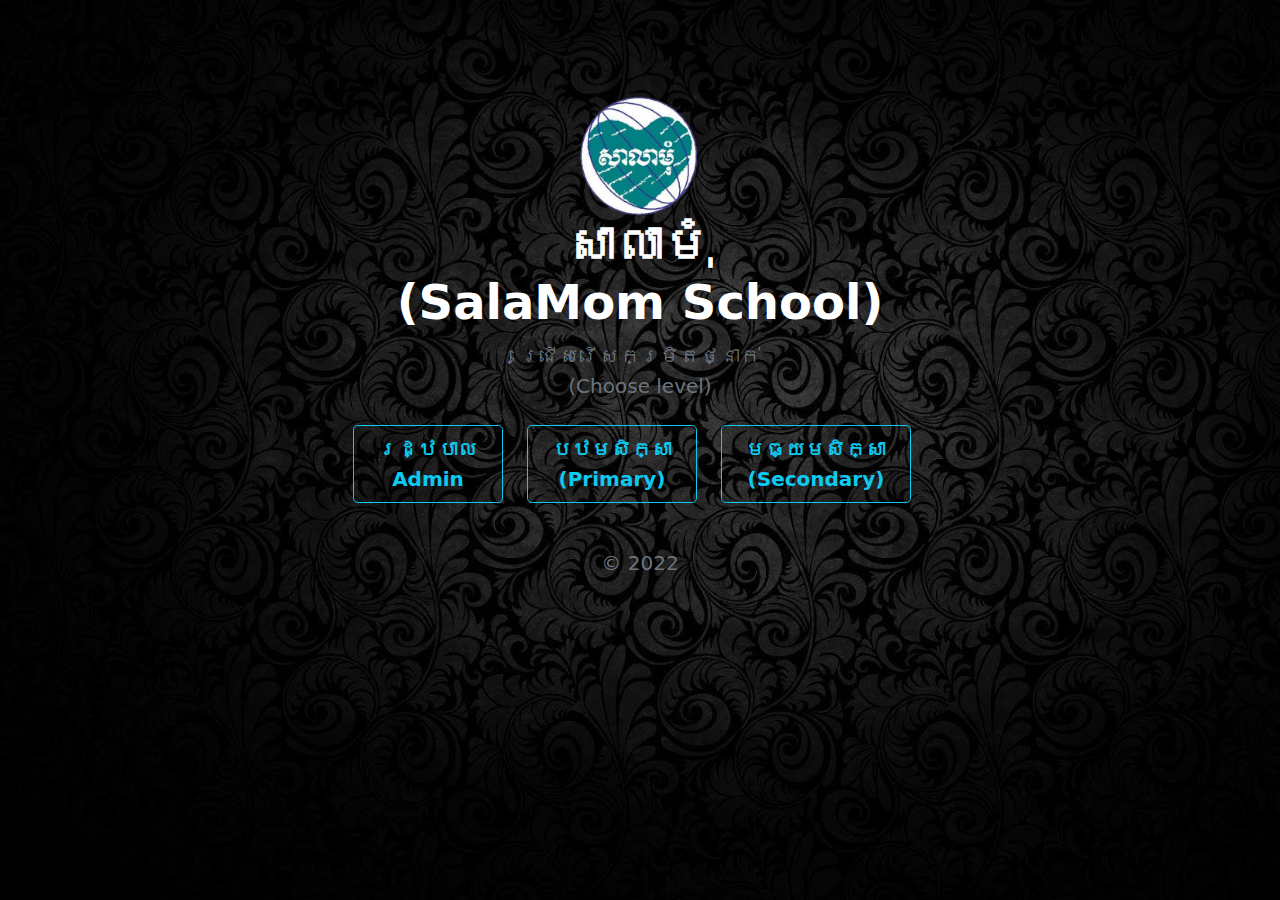
<file: index.html>
<!DOCTYPE html>
<html lang="en" class="bg-dark background">
<head>
    <meta charset="UTF-8">
    <meta http-equiv="X-UA-Compatible" content="IE=edge">
    <meta name="viewport" content="width=device-width, initial-scale=1.0">
    <link rel="shortcut icon" type="image/png" href="./asset/imgs/logo.png">
    <link href="./asset/css/bootstrap.min.css" rel="stylesheet">
    <link href="./asset/css/heroes.css" rel="stylesheet">
    <link rel="stylesheet" href="./asset/css/style.css">
    <title>SalaMOM School System</title>
    <style>
      #cent{
        text-align: center;
      }
       .background{
           height: 100%;
           width: 100%;
           background-size:cover;
           background-image: url(./asset/imgs/background.jpg);

       }
    </style>
</head>
<body class="background">
  <div id="myModal" class="modal mystyle">
    <div class="modal-contentin">
      <main class="text-centerin"> 
          <form name="myForm">
            <img class="mb-4" src="./asset/imgs/logo.png" alt="" width="72" height="72">
            <h1>Please sign in</h1>
        
            <div class="myForm">
              <label for="floatingInput">Username</label>
              <br>
              <input type="email" class="form-controlin" name="Uname">
            </div>
            <div class="myForm">
              <label for="floatingPassword">Password</label>
              <br>
              <input type="password" class="form-controlin" name="Pass">
            </div>
        
            
            <button class="myBtnstyle" type="submit" name="log" onclick="myFunction()">Sign in</button>
            <p class="mt-5 mb-3 text-muted">&copy; 2022</p>
          </form>
        </main>
    </div>
  </div>
    <div class="text-secondary px-4 py-5 text-center">
        <div class="py-5">
          <img src="./asset/imgs/logo.png" width="120" height="120">
          <h1 class="display-5 fw-bold text-white">សាលាមុំ <Br>(SalaMom School)</h1>
          <div class="col-lg-6 mx-auto">
            <p class="fs-5 mb-4">ជ្រើសរើសកម្រិតថ្នាក់ <br>(Choose level)</p>
            <div class="d-grid gap-2 d-sm-flex justify-content-sm-center">
              <a><button onclick="momAdmin()" id="momAdmin" type="button" class="btn btn-outline-info btn-lg px-4 me-sm-3 fw-bold">រដ្ឋបាល<br>Admin</button></a>
              <a href="primary.html"><button type="button" class="btn btn-outline-info btn-lg px-4 me-sm-3 fw-bold">បឋមសិក្សា <br>(Primary)</button></a>
              <a href="secondary.html"><button type="button" class="btn btn-outline-info btn-lg px-4 me-sm-3 fw-bold">មធ្យមសិក្សា <br>(Secondary)</button></a>
            </div>
          </div>
        </div>
        <div>
          <h5 id="cent">&copy; 2022</h5>
        </div>
      </div>
      <script src="./asset/js/admininput.js"></script>
</body>
</html>
</file>
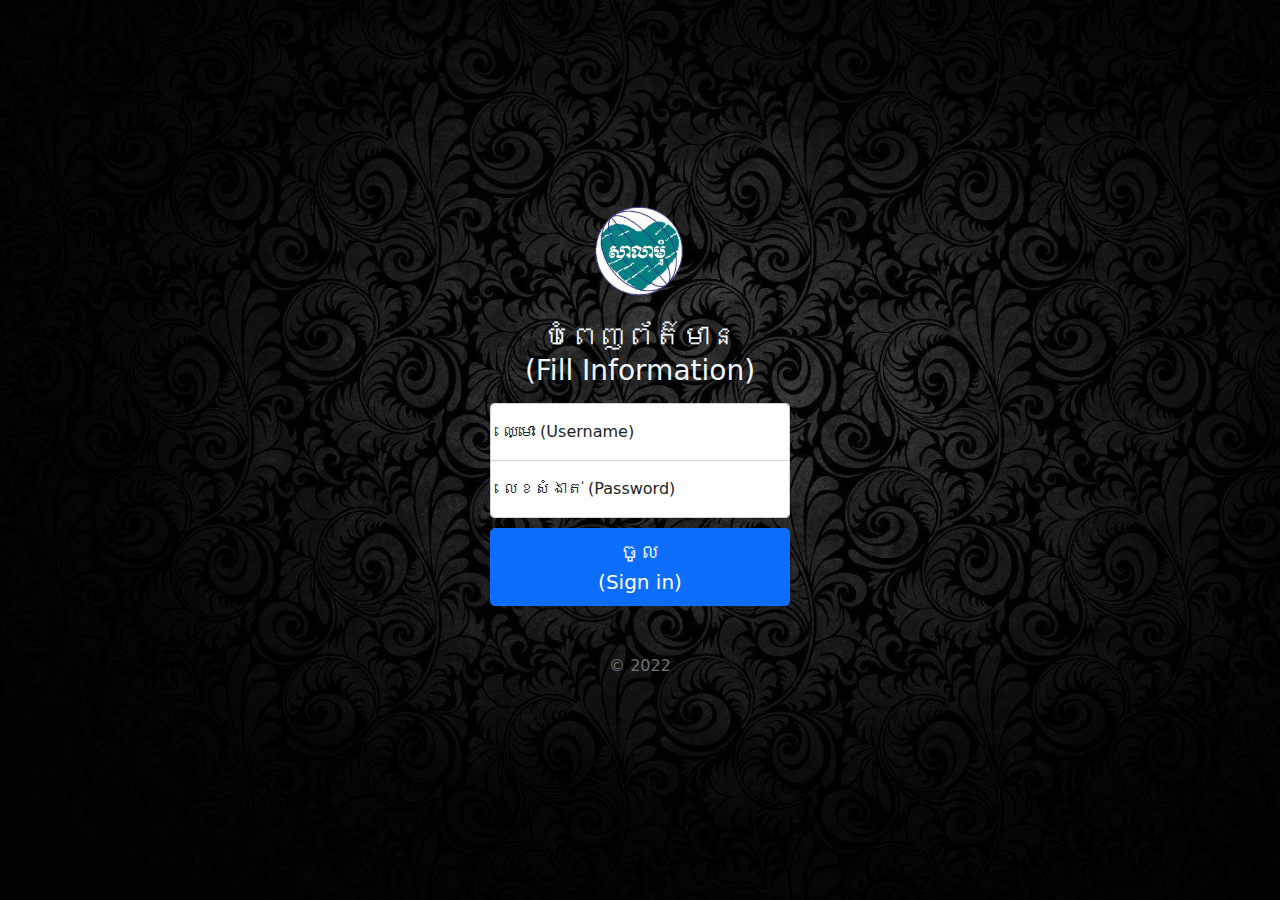
<file: loginadmin.html>
<!doctype html>
<html lang="en" class="body">
  <head>
    <meta charset="utf-8">
    <meta name="viewport" content="width=device-width, initial-scale=1">
    <meta name="description" content="">
    <meta name="author" content="Mark Otto, Jacob Thornton, and Bootstrap contributors">
    <meta name="generator" content="Hugo 0.84.0">
    <title>Admin Sign-in</title>

    <link href="./asset/css/bootstrap.min.css" rel="stylesheet">
    <link href="./asset/css/heroes.css" rel="stylesheet">
    <link href="./asset/css/signin.css" rel="stylesheet">

    <style>
      .bd-placeholder-img {
        font-size: 1.125rem;
        text-anchor: middle;
        -webkit-user-select: none;
        -moz-user-select: none;
        user-select: none;
      }

      @media (min-width: 768px) {
        .bd-placeholder-img-lg {
          font-size: 3.5rem;
        }
      }
      #tex{
        color: aliceblue;
      }
      .background{
           height: 100%;
           width: 100%;
           background-size:cover;
           background-image: url(./asset/imgs/background.jpg);

       }

    </style>

    
    <script>
    </script>
  </head>
  <body class="text-center background">
    
<main class="form-signin body">
  <form name="myForm">
    <img class="mb-4" src="./asset/imgs/logo.png" alt="" width="90" height="90">
    <h1 class="h3 mb-3 fw-normal" id="tex">បំពេញព័ត៌មាន<br>(Fill Information)</h1>

    <div class="form-floating">
      <input type="email" class="form-control" id="floatingInput" placeholder="text" name="Uname">
      <label for="floatingInput">ឈ្មោះ (Username)</label>
    </div>
    <div class="form-floating">
      <input type="password" class="form-control" id="floatingPassword" placeholder="Password" name="Pass">
      <label for="floatingPassword">លេខសំងាត់ (Password)</label>
    </div>

    <button class="w-100 btn btn-lg btn-primary" type="submit" name="log" onclick="myFunction()">ចូល<br>(Sign in)</button>
    
    <p class="mt-5 mb-3 text-muted">&copy; 2022</p>
  </form>
</main>


    
  </body>
  <script src="./asset/js/admininput.js"></script>
</html>
</file>
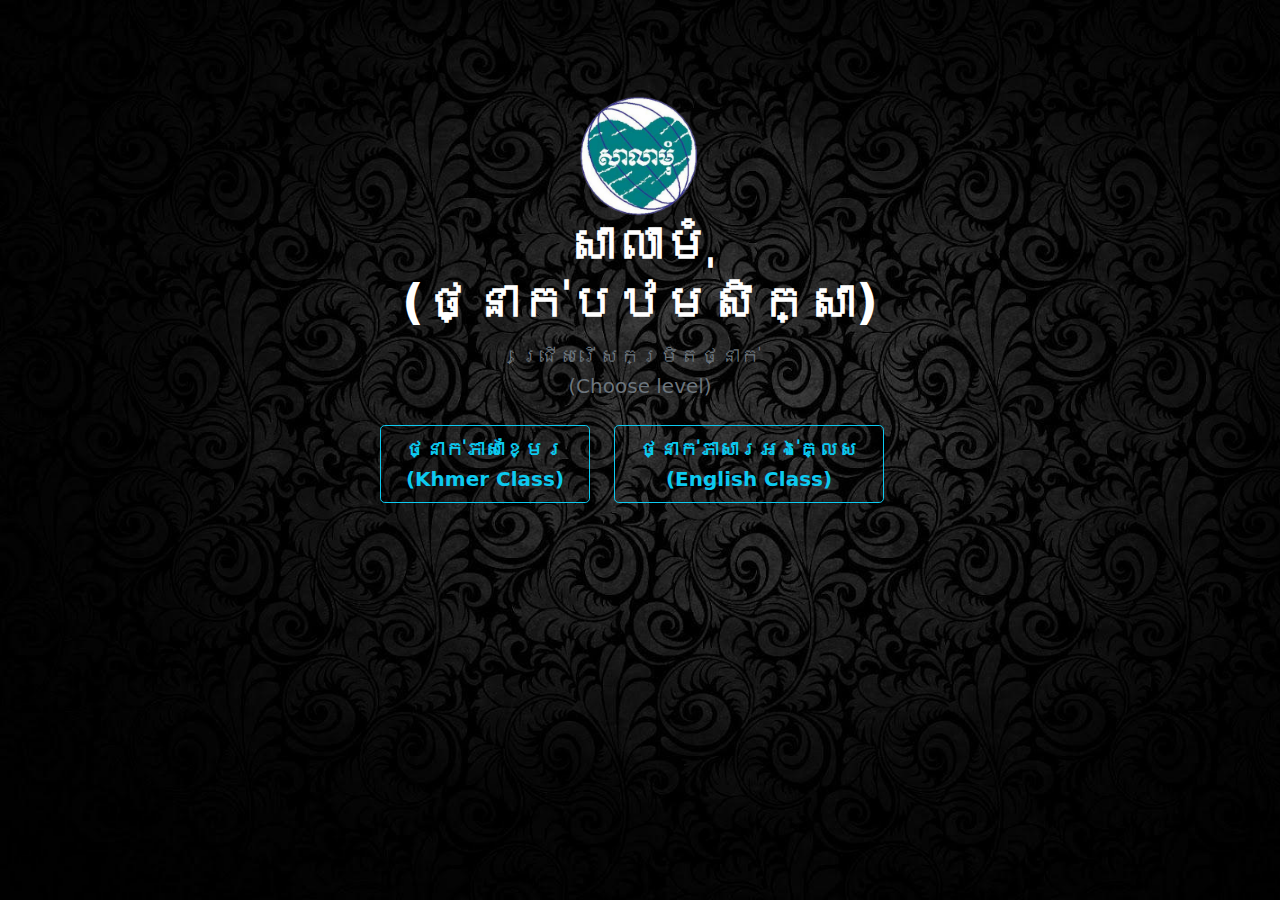
<file: primary.html>
<!DOCTYPE html>
<html lang="en" class="bg-dark background">
<head>
    <meta charset="UTF-8">
    <meta http-equiv="X-UA-Compatible" content="IE=edge">
    <meta name="viewport" content="width=device-width, initial-scale=1.0">
    <link rel="shortcut icon" type="image/png" href="./asset/imgs/logo.png">
    <link href="./asset/css/bootstrap.min.css" rel="stylesheet">
    <link href="./asset/css/heroes.css" rel="stylesheet">
    <link rel="stylesheet" href="./asset/css/style.css">
    <title>Primary Class</title>
    <style>
      #cent{
        text-align: center;
      }
       .background{
           height: 100%;
           width: 100%;
           background-size:cover;
           background-image: url(./asset/imgs/background.jpg);
       }
    </style>
</head>
<body class="background">
  <div id="myModal" class="modal mystyle">
    <div class="modal-contentin">
      <main class="text-centerin"> 
          <form name="myForm">
            <img class="mb-4" src="./asset/imgs/logo.png" alt="" width="72" height="72">
            <h1>Please sign in</h1>
            <div class="myForm">
              <label for="floatingInput">Username</label>
              <br>
              <input type="email" class="form-controlin" name="Uname">
            </div>
            <div class="myForm">
              <label for="floatingPassword">Password</label>
              <br>
              <input type="password" class="form-controlin" name="Pass">
            </div>
            <button class="myBtnstyle" type="submit" name="log" onclick="myPKh()">Sign in</button>
            <p class="mt-5 mb-3 text-muted">&copy; 2022</p>
          </form>
        </main>
      </div>
    </div>
    <div id="myModal2" class="modal2 mystyle">
      <div class="modal-contentin2">
        <main class="text-centerin"> 
            <form name="myForm2">
              <img class="mb-4" src="./asset/imgs/logo.png" alt="" width="72" height="72">
              <h1>Please sign in</h1>
              <div class="myForm2">
                <label for="floatingInput">Username</label>
                <br>
                <input type="email" class="form-controlin" name="Uname2">
              </div>
              <div class="myForm2">
                <label for="floatingPassword">Password</label>
                <br>
                <input type="password" class="form-controlin" name="Pass2">
              </div>
              <button class="myBtnstyle" type="submit" name="log" onclick="myPEn()">Sign in</button>
              <p class="mt-5 mb-3 text-muted">&copy; 2022</p>
            </form>
          </main>
        </div>
      </div>
    <div class=" text-secondary px-4 py-5 text-center">
        <div class="py-5">
          <img src="./asset/imgs/logo.png" width="120" height="120">
          <h1 class="display-5 fw-bold text-white">សាលាមុំ <br>(ថ្នាក់បឋមសិក្សា)</h1>
          <div class="col-lg-6 mx-auto">
            <p class="fs-5 mb-4">ជ្រើសរើសកម្រិតថ្នាក់ <br>(Choose level)</p>
            <div class="d-grid gap-2 d-sm-flex justify-content-sm-center">
              <a><button onclick="pKhmer()" type="button" class="btn btn-outline-info btn-lg px-4 me-sm-3 fw-bold">ថ្នាក់ភាសាខ្មែរ <br>(Khmer Class)</button></a>
              <a><button onclick="pEnglish()" type="button" class="btn btn-outline-info btn-lg px-4 me-sm-3 fw-bold">ថ្នាក់ភាសារអង់គ្លេស <br>(English Class)</button></a>
            </div>
          </div>
        </div>
      </div>
      <script src="./asset/js/pkhmer-user.js"></script>
      <script src="./asset/js/penglish-user.js"></script>
</body>
</html>
</file>
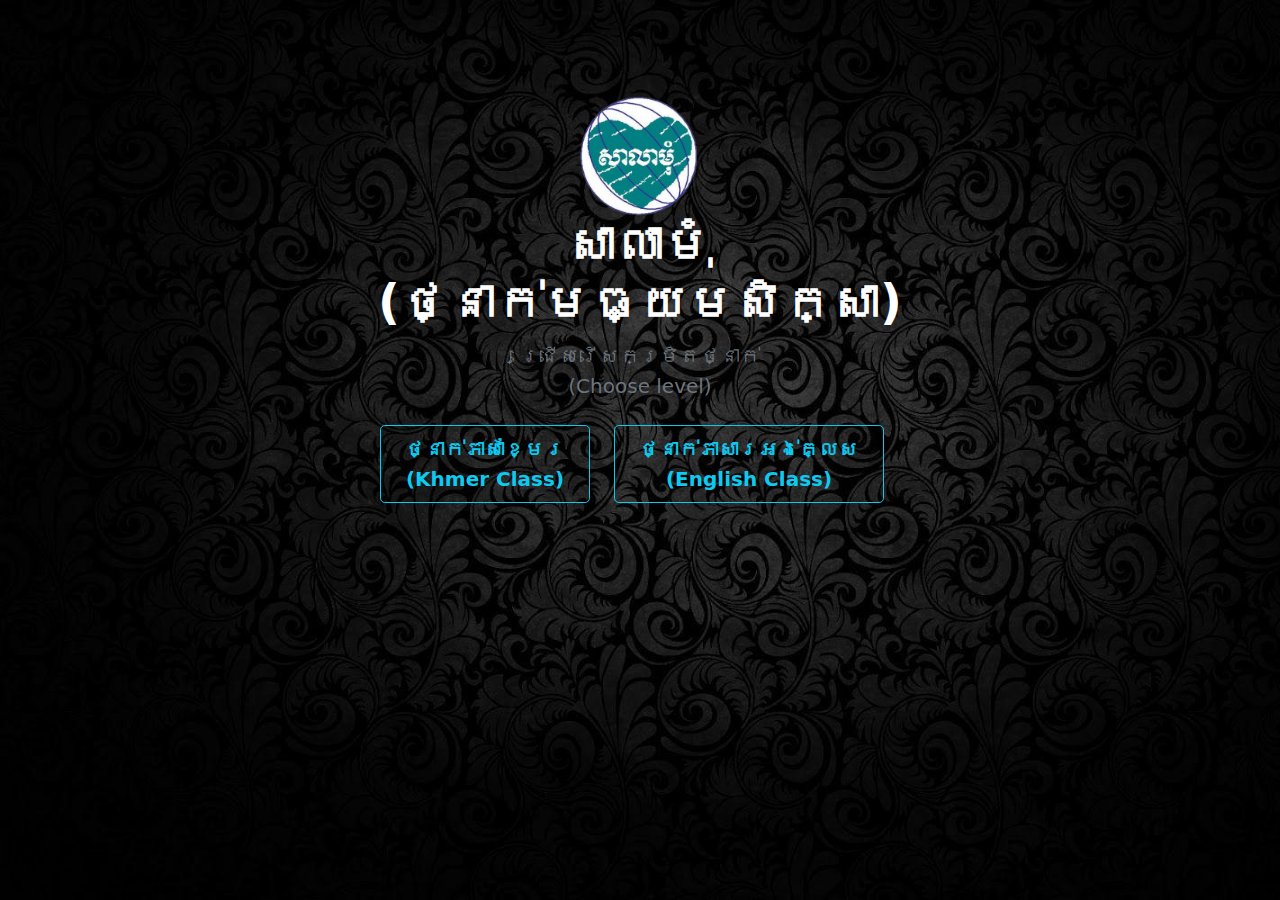
<file: secondary.html>
<!DOCTYPE html>
<html lang="en" class="bg-dark background">
<head>
    <meta charset="UTF-8">
    <meta http-equiv="X-UA-Compatible" content="IE=edge">
    <meta name="viewport" content="width=device-width, initial-scale=1.0">
    <link rel="shortcut icon" type="image/png" href="./asset/imgs/logo.png">
    <link href="./asset/css/bootstrap.min.css" rel="stylesheet">
    <link href="./asset/css/heroes.css" rel="stylesheet">
    <link rel="stylesheet" href="./asset/css/style.css">
    <title>Secondary Class</title>
    <style>
      #cent{
        text-align: center;
      }
       .background{
           height: 100%;
           width: 100%;
           background-size:cover;
           background-image: url(./asset/imgs/background.jpg);
       }
    </style>
</head>
<body class="background">
  <div id="myModal" class="modal mystyle">
    <div class="modal-contentin">
      <main class="text-centerin"> 
          <form name="myForm">
            <img class="mb-4" src="./asset/imgs/logo.png" alt="" width="72" height="72">
            <h1>Please sign in</h1>
            <div class="myForm">
              <label for="floatingInput">Username</label>
              <br>
              <input type="email" class="form-controlin" name="Uname">
            </div>
            <div class="myForm">
              <label for="floatingPassword">Password</label>
              <br>
              <input type="password" class="form-controlin" name="Pass">
            </div>
            <button class="myBtnstyle" type="submit" name="log" onclick="mySlongKh()">Sign in</button>
            <p class="mt-5 mb-3 text-muted">&copy; 2022</p>
          </form>
        </main>
    </div>
  </div>
  <div id="myModal2" class="modal2 mystyle">
    <div class="modal-contentin2">
      <main class="text-centerin"> 
          <form name="myForm2">
            <img class="mb-4" src="./asset/imgs/logo.png" alt="" width="72" height="72">
            <h1>Please sign in</h1>
        
            <div class="myForm2">
              <label for="floatingInput">Username</label>
              <br>
              <input type="email" class="form-controlin" name="Uname2">
            </div>
            <div class="myForm2">
              <label for="floatingPassword">Password</label>
              <br>
              <input type="password" class="form-controlin" name="Pass2">
            </div>
            <button class="myBtnstyle" type="submit" name="log" onclick="mySloginEn()">Sign in</button>
            <p class="mt-5 mb-3 text-muted">&copy; 2022</p>
          </form>
        </main>
    </div>
  </div>
    <div class="text-secondary px-4 py-5 text-center">
        <div class="py-5">
          <img src="./asset/imgs/logo.png" width="120" height="120">
          <h1 class="display-5 fw-bold text-white">សាលាមុំ <br>(ថ្នាក់មធ្យមសិក្សា)</h1>
          <div class="col-lg-6 mx-auto">
            <p class="fs-5 mb-4">ជ្រើសរើសកម្រិតថ្នាក់ <br>(Choose level)</p>
            <div class="d-grid gap-2 d-sm-flex justify-content-sm-center">
              <a><button onclick="sKhmer()" type="button" class="btn btn-outline-info btn-lg px-4 me-sm-3 fw-bold">ថ្នាក់ភាសាខ្មែរ <br>(Khmer Class)</button></a>
              <a><button onclick="sEnglish()" type="button" class="btn btn-outline-info btn-lg px-4 me-sm-3 fw-bold">ថ្នាក់ភាសារអង់គ្លេស <br>(English Class)</button></a>
            </div>
          </div>
        </div>
    </div>
<script src="./asset/js/senglish-user.js"></script>
<script src="./asset/js/skhmer-user.js"></script>
</body>
</html>
</file>
<file: asset/css/heroes.css>
.b-example-divider {
  height: 3rem;
  background-color: rgba(0, 0, 0, .1);
  border: solid rgba(0, 0, 0, .15);
  border-width: 1px 0;
  box-shadow: inset 0 .5em 1.5em rgba(0, 0, 0, .1), inset 0 .125em .5em rgba(0, 0, 0, .15);
}
@media (min-width: 992px) {
  .rounded-lg-3 { border-radius: .3rem; }
}
</file>
<file: asset/css/style.css>
.input{
    width: 250px;
    font-family: inherit;
    border-bottom: 3px solid;
    outline: 0;
    font-size: 14px;
    color: rgb(255, 255, 255);
    padding: 7px 0;
    background: transparent;
    transition: border-color 0.5s;
    border-radius: 10px;
    box-shadow: 2px 3px #888888;
}
.inputName{
  width: 210px;
  font-family: "Comic Sans MS";
  border-bottom: 3px solid;
  outline: 0;
  font-size: 16px;
  color: rgb(255, 255, 255);
  padding: 7px 0;
  background: transparent;
  transition: border-color 0.5s;
  border-radius: 30px;
  box-shadow: 2px 3px #888888;
}
.name{
  text-shadow: 2px 2px #8f2f02;

}
.tr1{
  background-color: rgb(0, 132, 255);
  color: aliceblue;
}
.button{
  height: 25px;
  width: 115px;
  border: 0;
  background-color: rgb(255, 0, 0);
  color: rgb(255, 255, 255);
  border-radius: 4px;
  box-shadow: 2px 4px #888888;

}

.mystyle{
  align-items: center;
  text-align: center;
  color: #4ebeff;
  
}
.form-controlin{
  align-items: center;
  width: 70%;
  background-color: transparent;
  height: 35px;
  border-radius: 4px;
  box-shadow: 0px 3px #4a6dad;
  border: none;
  background: transparent;

}
.mb-4{
  margin-top: 10px;
}
.myForm{
  align-items: center;
  height: 100%;
  width: 100%;
  margin-top: 20px;
  margin-bottom: 10px;
}
.myForm2{
  align-items: center;
  height: 100%;
  width: 100%;
  margin-top: 20px;
  margin-bottom: 10px;
}
.myBtnstyle{
  height: 35px;
  width: 90px;
  border: 0;
  background-color: rgb(19, 177, 169);
  color: aliceblue;
  border-radius: 4px;
  box-shadow: 2px 1px rgb(3, 90, 86);
  margin-top: 20px;

}
.modal-contentin {
  background-color: rgb(255, 255, 255);
  margin: auto;
  padding: 25px;
  width: 60%;
  border-radius: 40px;
  transition: 500s padding ease-in, 500s margin ease-in, 500s border ease-in;
  background: linear-gradient(135deg, rgba(255, 255, 255, 0.1), rgba(255, 255, 255, 0));
  backdrop-filter: blur(10px);
  -webkit-backdrop-filter: blur(10px);
  border:1px solid rgba(255, 255, 255, 0.18);
  box-shadow: 0 8px 32px 0 rgba(0, 0, 0, 0.37);
}
.modal {
  display: none;
  position: fixed;
  z-index: 1;
  padding-top: 150px;
  left: 0;
  top: 0;
  width: 100%;
  height: 100%;
  overflow: auto;
  background-color: rgb(0,0,0);
  background-color: rgba(0, 0, 0, 0.623);
}

.modal-contentin2 {
  background-color: rgb(255, 255, 255);
  margin: auto;
  padding: 25px;
  width: 60%;
  border-radius: 40px;
  transition: 500s padding ease-in, 500s margin ease-in, 500s border ease-in;
  background: linear-gradient(135deg, rgba(255, 255, 255, 0.1), rgba(255, 255, 255, 0));
  backdrop-filter: blur(10px);
  -webkit-backdrop-filter: blur(10px);
  border:1px solid rgba(255, 255, 255, 0.18);
  box-shadow: 0 8px 32px 0 rgba(0, 0, 0, 0.37);
}
.modal2 {
  display: none;
  position: fixed;
  z-index: 1;
  padding-top: 150px;
  left: 0;
  top: 0;
  width: 100%;
  height: 100%;
  overflow: auto;
  background-color: rgb(0,0,0);
  background-color: rgba(0, 0, 0, 0.623);
}

.bodyFont{

  font-family: "Comic Sans MS", Times, serif;
}
#head{
  text-align: center;
  color: rgb(255, 145, 0);
  width: 100%;
  height: auto;
  margin-top: 50px;
}
#body{
  text-align: center;
}
table {
font-family: arial, sans-serif;
border-collapse: collapse;
width: 100%;
}

td, th {
border: 1px solid #3b3535;
text-align: center;
padding: 8px;
}

tr:nth-child(even) {
background-color: #bce0f8;
}
input, select {
  border: 0;
  width: 95px;
  font-size: 16px;
  text-align: center;
  color: rgb(254, 253, 255);
}
.design{
  align-content: center;
  align-items: center;
}
.myClassA{
  border: 0;
  background-color: transparent;
  margin: 25px;
  height: 35px;
  width: 105px;
  border-radius: 5px;
  box-shadow: 1px 5px #689416;
  font-family: "Comic Sans MS", Times, serif;
  font-size: 16px;
}
.text-centerin{
  align-items: center;
}
.glass{
  background: linear-gradient(135deg, rgba(255, 255, 255, 0.1), rgba(255, 255, 255, 0));
  backdrop-filter: blur(10px);
  -webkit-backdrop-filter: blur(10px);
  border-radius: 20px;
  border:1px solid rgba(255, 255, 255, 0.18);
  box-shadow: 0 8px 32px 0 rgba(0, 0, 0, 0.37);
}
</file>
<file: asset/css/signin.css>
html,
body {
  height: 100%;
}

body {
  display: flex;
  align-items: center;
  padding-top: 40px;
  padding-bottom: 40px;
  background-color: #232425;
}

.form-signin {
  width: 100%;
  max-width: 330px;
  padding: 15px;
  margin: auto;
}

.form-signin .checkbox {
  font-weight: 400;
}

.form-signin .form-floating:focus-within {
  z-index: 2;
}

.form-signin input[type="email"] {
  margin-bottom: -1px;
  border-bottom-right-radius: 0;
  border-bottom-left-radius: 0;
}

.form-signin input[type="password"] {
  margin-bottom: 10px;
  border-top-left-radius: 0;
  border-top-right-radius: 0;
}
</file>
